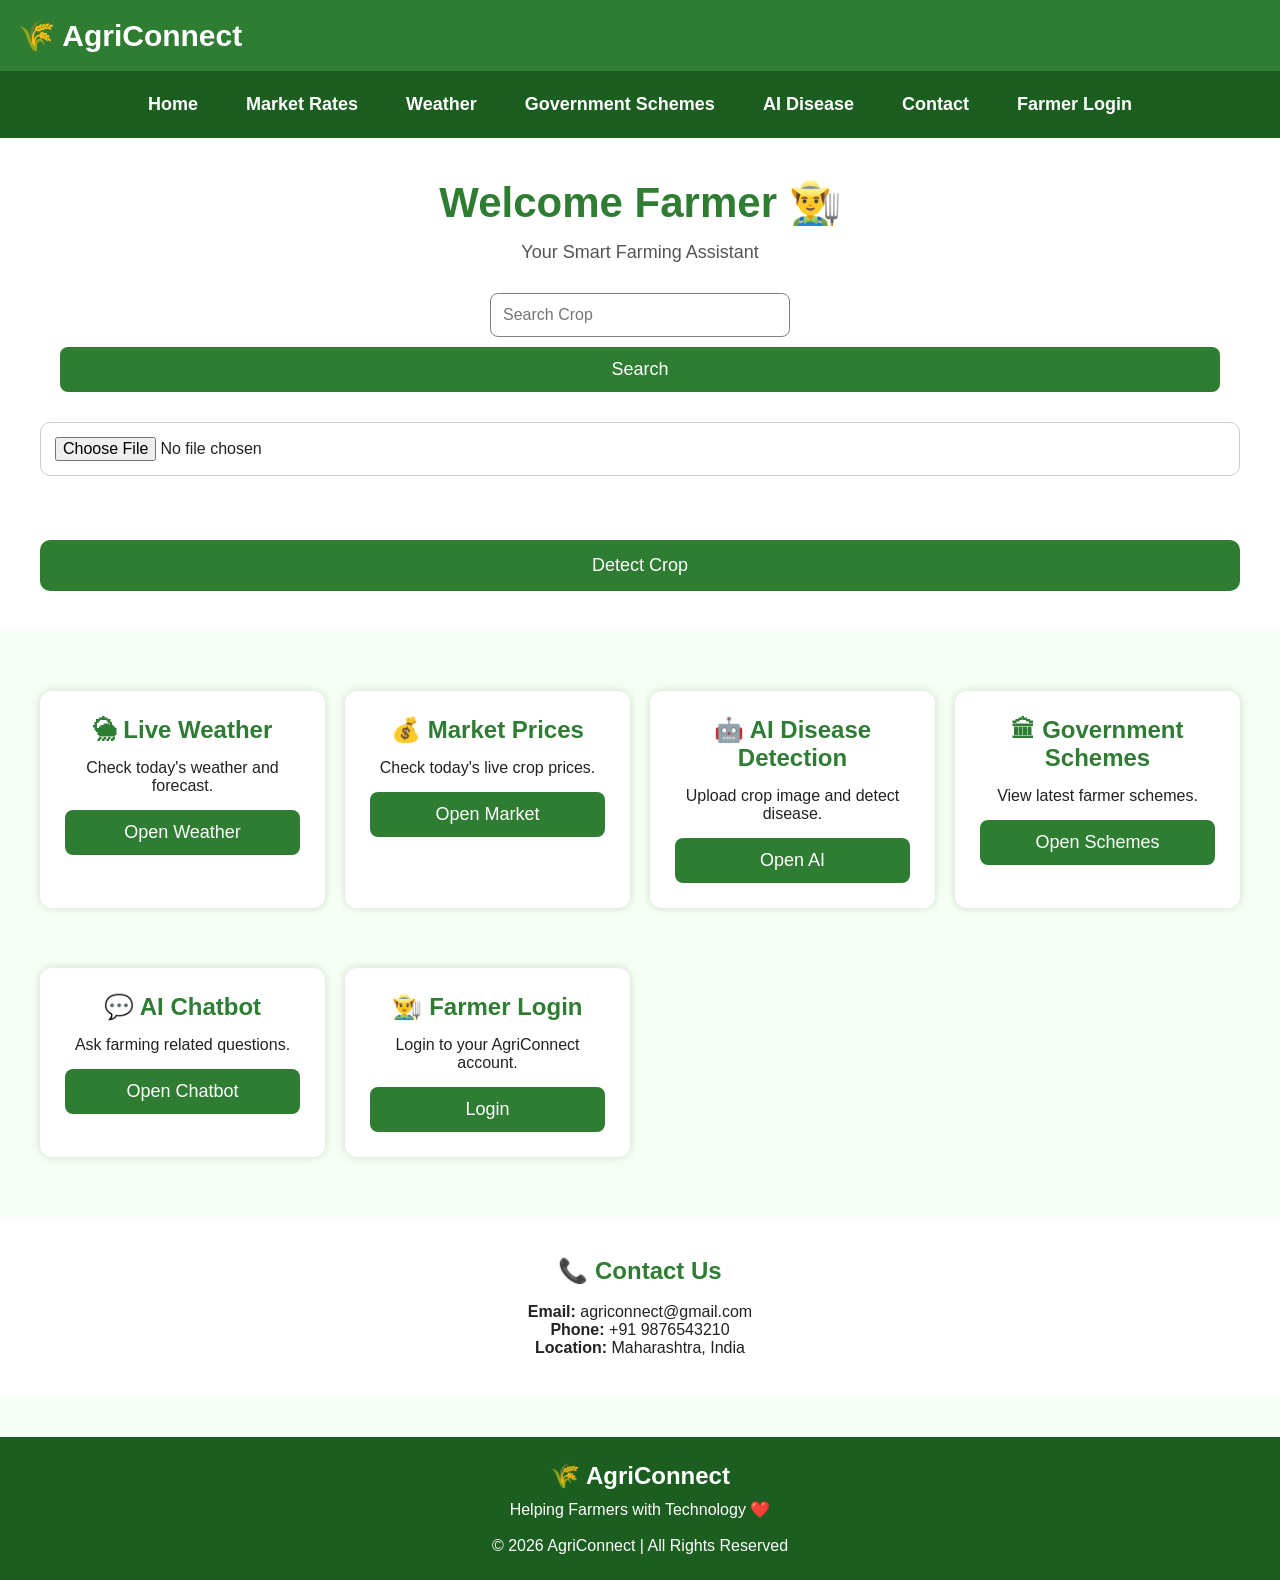
<file: index.html>
<!DOCTYPE html>
<html lang="en">
<head>
<meta charset="UTF-8">
<meta name="viewport" content="width=device-width, initial-scale=1.0">
<title>AgriConnect</title>

<link rel="stylesheet" href="style.css">

<style>

*{
margin:0;
padding:0;
box-sizing:border-box;
font-family:Arial,sans-serif;
}

body{
background:#f5fff4;
}

header{
background:#2e7d32;
color:white;
padding:18px;
text-align:center;
font-size:30px;
font-weight:bold;
}

nav{
background:#1b5e20;
display:flex;
justify-content:center;
flex-wrap:wrap;
gap:20px;
padding:15px;
}

nav a{
color:white;
text-decoration:none;
font-size:18px;
font-weight:bold;
transition:.3s;
}

nav a:hover{
color:yellow;
}

.hero{
padding:40px;
text-align:center;
background:white;
}

.hero h1{
font-size:42px;
color:#2e7d32;
margin-bottom:15px;
}

.hero p{
font-size:18px;
margin-bottom:20px;
}

.search-box{
margin:20px;
}

.search-box input{
padding:12px;
width:300px;
border-radius:8px;
border:1px solid gray;
}

.search-box button{
padding:12px 20px;
background:#2e7d32;
color:white;
border:none;
border-radius:8px;
cursor:pointer;
}

.cards{

display:grid;

grid-template-columns:
repeat(auto-fit,minmax(260px,1fr));

gap:20px;

padding:40px;

}

.card{

background:white;

padding:25px;

border-radius:12px;

box-shadow:0 0 10px rgba(0,0,0,.15);

text-align:center;

}

.card h2{

color:#2e7d32;

margin-bottom:15px;

}

.card p{

margin-bottom:15px;

}

.card button{

background:#2e7d32;

color:white;

padding:12px 20px;

border:none;

border-radius:8px;

cursor:pointer;

}

footer{

background:#1b5e20;

color:white;

padding:25px;

text-align:center;

margin-top:40px;

}

</style>

</head>

<body>

<header>

🌾 AgriConnect

</header>

<nav>

<a href="index.html">Home</a>

<a href="market.html">Market Rates</a>

<a href="weather.html">Weather</a>

<a href="schemes.html">Government Schemes</a>

<a href="disease.html">AI Disease</a>

<a href="contact.html">Contact</a>

<a href="login.html">Farmer Login</a>

</nav>

<section class="hero">

<h1>Welcome Farmer 👨‍🌾</h1>

<p>

Your Smart Farming Assistant

</p>

<div class="search-box">

<input
type="text"
id="searchInput"
placeholder="Search Crop">

<button onclick="searchData()">

Search

</button>

</div>

<input
type="file"
id="cropImage">

<br><br>

<img
id="preview"
width="250"
style="display:none;border-radius:10px;">

<br><br>

<button onclick="detectCrop()">

Detect Crop

</button>

</section>

<section class="cards">
    <div class="card">

<h2>🌦 Live Weather</h2>

<p>

Check today's weather and forecast.

</p>

<a href="weather.html">

<button>

Open Weather

</button>

</a>

</div>

<div class="card">

<h2>💰 Market Prices</h2>

<p>

Check today's live crop prices.

</p>

<a href="market.html">

<button>

Open Market

</button>

</a>

</div>

<div class="card">

<h2>🤖 AI Disease Detection</h2>

<p>

Upload crop image and detect disease.

</p>

<a href="disease.html">

<button>

Open AI

</button>

</a>

</div>

<div class="card">

<h2>🏛 Government Schemes</h2>

<p>

View latest farmer schemes.

</p>

<a href="schemes.html">

<button>

Open Schemes

</button>

</a>

</div>

<div class="card">

<h2>💬 AI Chatbot</h2>

<p>

Ask farming related questions.

</p>

<a href="chatbot.html">

<button>

Open Chatbot

</button>

</a>

</div>

<div class="card">

<h2>👨‍🌾 Farmer Login</h2>

<p>

Login to your AgriConnect account.

</p>

<a href="login.html">

<button>

Login

</button>

</a>

</div>

</section>
<section style="padding:40px;text-align:center;background:#ffffff;">

<h2 style="color:#2e7d32;">📞 Contact Us</h2>

<br>

<p><b>Email:</b> agriconnect@gmail.com</p>

<p><b>Phone:</b> +91 9876543210</p>

<p><b>Location:</b> Maharashtra, India</p>

</section>

<footer>

<h2>🌾 AgriConnect</h2>

<p>
Helping Farmers with Technology ❤️
</p>

<br>

<p>

© 2026 AgriConnect | All Rights Reserved

</p>

</footer>

<script src="script.js"></script>

</body>

</html>
</file>
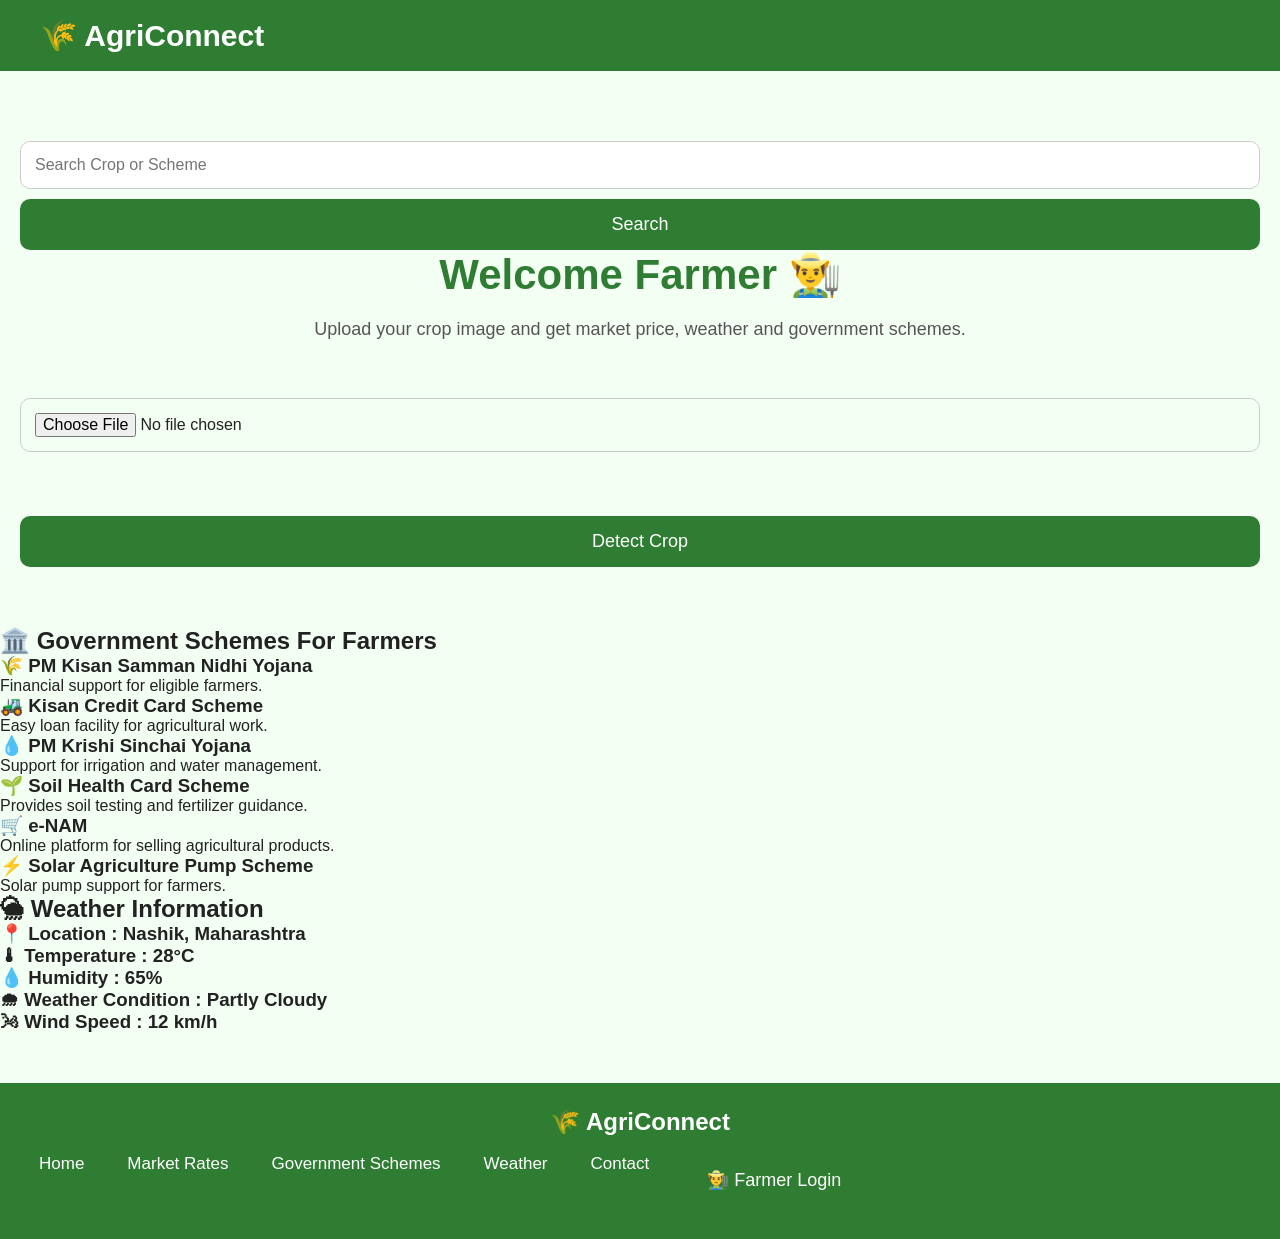
<file: agriconnect.html>
<!DOCTYPE html>
<html lang="en">
<head>
    <meta charset="UTF-8">
    <meta name="viewport" content="width=device-width, initial-scale=1.0">
    <title>AgriConnect</title>

    <link rel="stylesheet" href="style.css">
</head>

<body>

    <header>
        <h1>🌾 AgriConnect</h1>
    </header>

   <section class="hero" id="home">
        <div class="search-box">

<input type="text" id="searchInput" placeholder="Search Crop or Scheme">

<button onclick="searchData()">Search</button>

</div>

        <h1>Welcome Farmer 👨‍🌾</h1>

        <p>
            Upload your crop image and get market price, weather and government schemes.
        </p>

        <br>

        <input type="file" id="cropImage">

        <br><br>

        <img id="preview"
             width="250"
             style="display:none; border-radius:10px;">

        <br><br>

        <button onclick="detectCrop()">Detect Crop</button>

        <div class="result">

            <h2>🌾 Crop : Tomato</h2>

            <h3>💰 Today's Price : ₹2500 / Quintal</h3>

            <h3>📍 Market : Lasalgaon</h3>

            <h3>🌦️ Weather : 28°C</h3>

            <h3>🏛️ Scheme : PM Kisan</h3>

        </div>

    </section>
<section class="result" id="market">

    <h2>💰 Today's Market Rates</h2>

    <h3>🍅 Tomato : ₹2500 / Quintal</h3>

    <h3>🌾 Wheat : ₹2200 / Quintal</h3>

    <h3>🌽 Maize : ₹1800 / Quintal</h3>

    <h3>🧅 Onion : ₹3000 / Quintal</h3>

    <p>📍 Market: Lasalgaon APMC</p>

    </section>
    <section class="result" id="schemes"></section>

    <h2>🏛️ Government Schemes For Farmers</h2>

    <h3>🌾 PM Kisan Samman Nidhi Yojana</h3>
    <p>Financial support for eligible farmers.</p>

    <h3>🚜 Kisan Credit Card Scheme</h3>
    <p>Easy loan facility for agricultural work.</p>

    <h3>💧 PM Krishi Sinchai Yojana</h3>
    <p>Support for irrigation and water management.</p>

    <h3>🌱 Soil Health Card Scheme</h3>
    <p>Provides soil testing and fertilizer guidance.</p>

    <h3>🛒 e-NAM</h3>
    <p>Online platform for selling agricultural products.</p>

    <h3>⚡ Solar Agriculture Pump Scheme</h3>
    <p>Solar pump support for farmers.</p>

</section>

<section class="result" id="weather"></section>

    <h2>🌦 Weather Information</h2>

    <h3>📍 Location : Nashik, Maharashtra</h3>

    <h3>🌡 Temperature : 28°C</h3>

    <h3>💧 Humidity : 65%</h3>

    <h3>🌧 Weather Condition : Partly Cloudy</h3>

    <h3>🌬 Wind Speed : 12 km/h</h3>

</section>

<section class="result" id="contact">

    <h2>📞 Contact Us</h2>

    <h3>🌾 AgriConnect Support</h3>

    <p>📧 Email: agriconnect@gmail.com</p>

    <p>📱 Phone: +91 9876543210</p>

    <p>📍 Location: Maharashtra, India</p>

</section>
    <footer>

        <h2>🌾 AgriConnect</h2>

<nav>

<a href="#">Home</a>
<a href="#market">Market Rates</a>
<a href="#schemes">Government Schemes</a>
<a href="#weather">Weather</a>
<a href="#contact">Contact</a>
<a href="login.html">
<button>👨‍🌾 Farmer Login</button>
</a>

</nav>

    </footer>

    <script src="script.js"></script>

</body>
</html>
</file>
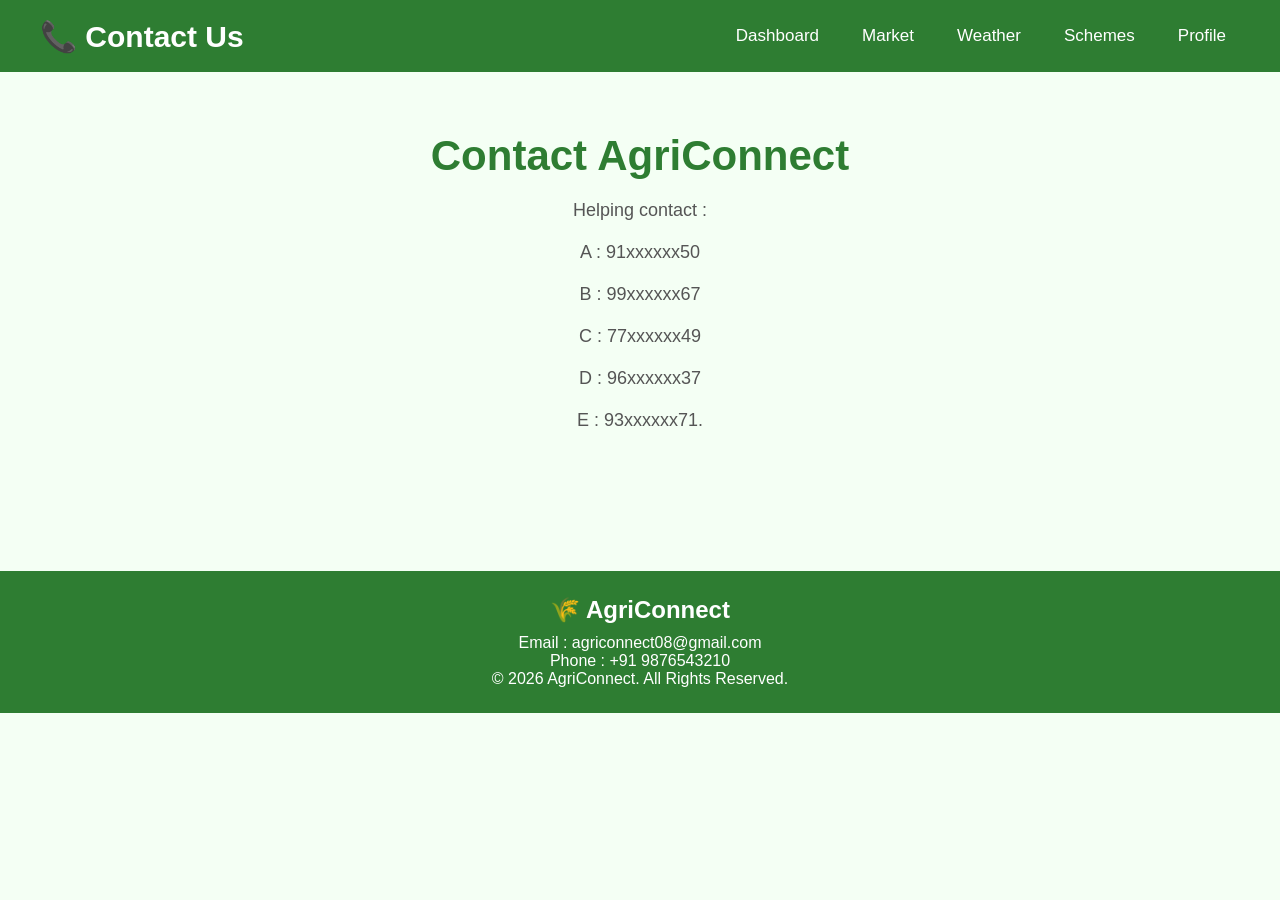
<file: contact.html>
<!DOCTYPE html>
<html lang="en">
<head>
<meta charset="UTF-8">
<meta name="viewport" content="width=device-width, initial-scale=1.0">
<title>AgriConnect - Contact</title>
<link rel="stylesheet" href="style.css">

</head>

<body>

<header>

<h1>📞 Contact Us</h1>

<nav>
<a href="dashboard.html">Dashboard</a>
<a href="market.html">Market</a>
<a href="weather.html">Weather</a>
<a href="schemes.html">Schemes</a>
<a href="profile.html">Profile</a>
</nav>

</header>

<section class="hero">

<h1>Contact AgriConnect</h1>

<p>Helping contact :<br><br> A : 91xxxxxx50<br><br> B :  99xxxxxx67<br><br> C :  77xxxxxx49<br><br>  D : 96xxxxxx37<br><br> E : 93xxxxxx71.</p>

<div class="result">

<h3>👨 Name</h3>
<input type="text" placeholder="Enter Your Name">

<br><br>

<h3>📧 Email</h3>
<input type="email" placeholder="Enter Your Email">

<br><br>

<h3>📱 Mobile</h3>
<input type="text" placeholder="Enter Mobile Number">

<br><br>

<h3>💬 Message</h3>

<textarea rows="6" cols="40" placeholder="Write your message"></textarea>

<br><br>

<button>Send Message</button>

</div>

</section>

<footer>

<h2>🌾 AgriConnect</h2>

<p>Email : agriconnect08@gmail.com</p>

<p>Phone : +91 9876543210</p>

<p>© 2026 AgriConnect. All Rights Reserved.</p>

</footer>
<script src="script.js"></script>

</body>
</html>
</file>
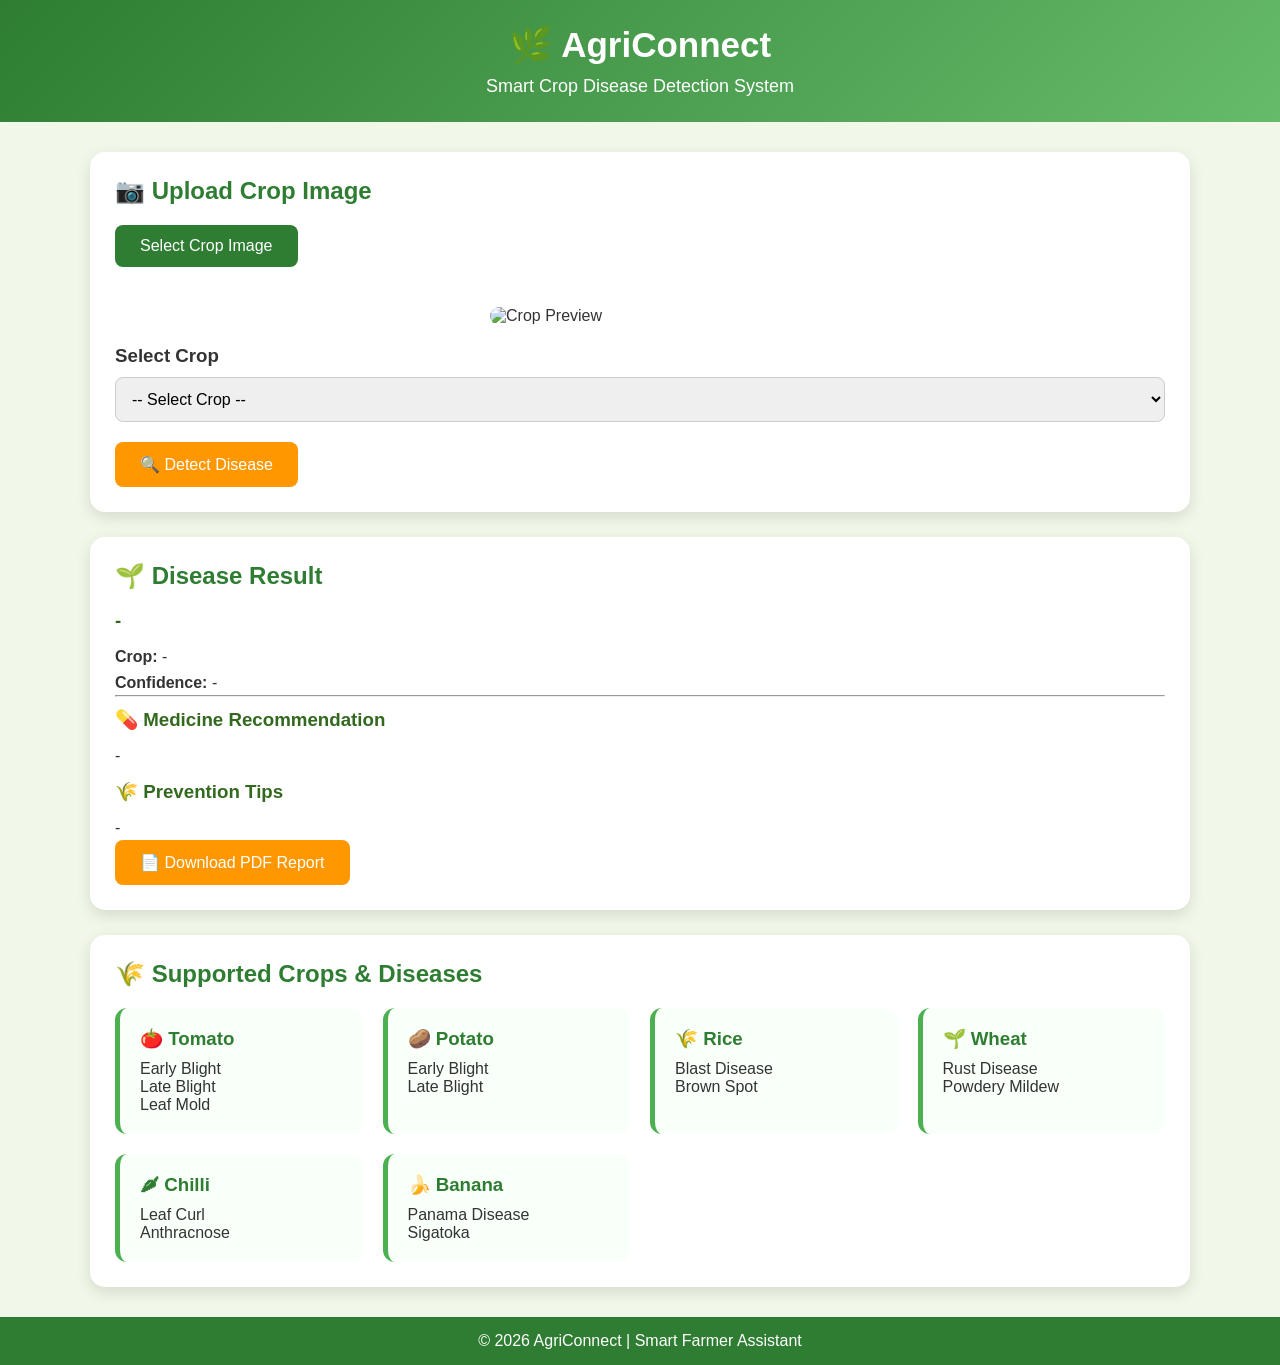
<file: disease.html>
<!DOCTYPE html>
<html lang="en">

<head>

<meta charset="UTF-8">
<meta name="viewport" content="width=device-width, initial-scale=1.0">

<title>Crop Disease Detection - AgriConnect</title>

<link rel="stylesheet" href="disease.css">

</head>


<body>


<header>

<h1>🌿 AgriConnect</h1>

<p>Smart Crop Disease Detection System</p>

</header>



<div class="container">


<div class="card">


<h2>📷 Upload Crop Image</h2>


<label class="upload">

Select Crop Image

<input type="file" id="imageInput" accept="image/*">

</label>


<img id="previewImage" alt="Crop Preview">



<h3>Select Crop</h3>


<select id="crop">

<option value="">-- Select Crop --</option>

<option value="Tomato">🍅 Tomato</option>

<option value="Potato">🥔 Potato</option>

<option value="Onion">🧅 Onion</option>

<option value="Rice">🌾 Rice</option>

<option value="Wheat">🌾 Wheat</option>

<option value="Cotton">🌱 Cotton</option>

<option value="Soybean">🌿 Soybean</option>

<option value="Chilli">🌶 Chilli</option>

<option value="Banana">🍌 Banana</option>

<option value="Mango">🥭 Mango</option>

<option value="Grapes">🍇 Grapes</option>

<option value="Papaya">🍈 Papaya</option>


</select>



<button onclick="detectDisease()">

🔍 Detect Disease

</button>


</div>





<div class="card result" id="result">


<h2>🌱 Disease Result</h2>


<h3 id="diseaseName">
-
</h3>


<p>
<b>Crop:</b>
<span id="resultCrop">-</span>
</p>


<p>
<b>Confidence:</b>
<span id="confidence">-</span>
</p>



<hr>



<h3>💊 Medicine Recommendation</h3>


<p id="medicine">

-

</p>




<h3>🌾 Prevention Tips</h3>


<p id="tips">

-

</p>



<button onclick="downloadReport()">

📄 Download PDF Report

</button>


</div>





<div class="card">


<h2>🌾 Supported Crops & Diseases</h2>


<div class="grid">


<div>
<h3>🍅 Tomato</h3>
<p>Early Blight<br>Late Blight<br>Leaf Mold</p>
</div>



<div>
<h3>🥔 Potato</h3>
<p>Early Blight<br>Late Blight</p>
</div>



<div>
<h3>🌾 Rice</h3>
<p>Blast Disease<br>Brown Spot</p>
</div>




<div>
<h3>🌱 Wheat</h3>
<p>Rust Disease<br>Powdery Mildew</p>
</div>




<div>
<h3>🌶 Chilli</h3>
<p>Leaf Curl<br>Anthracnose</p>
</div>



<div>
<h3>🍌 Banana</h3>
<p>Panama Disease<br>Sigatoka</p>
</div>



</div>


</div>



</div>




<footer>

© 2026 AgriConnect | Smart Farmer Assistant

</footer>



<script src="disease.js"></script>


</body>

</html>
</file>
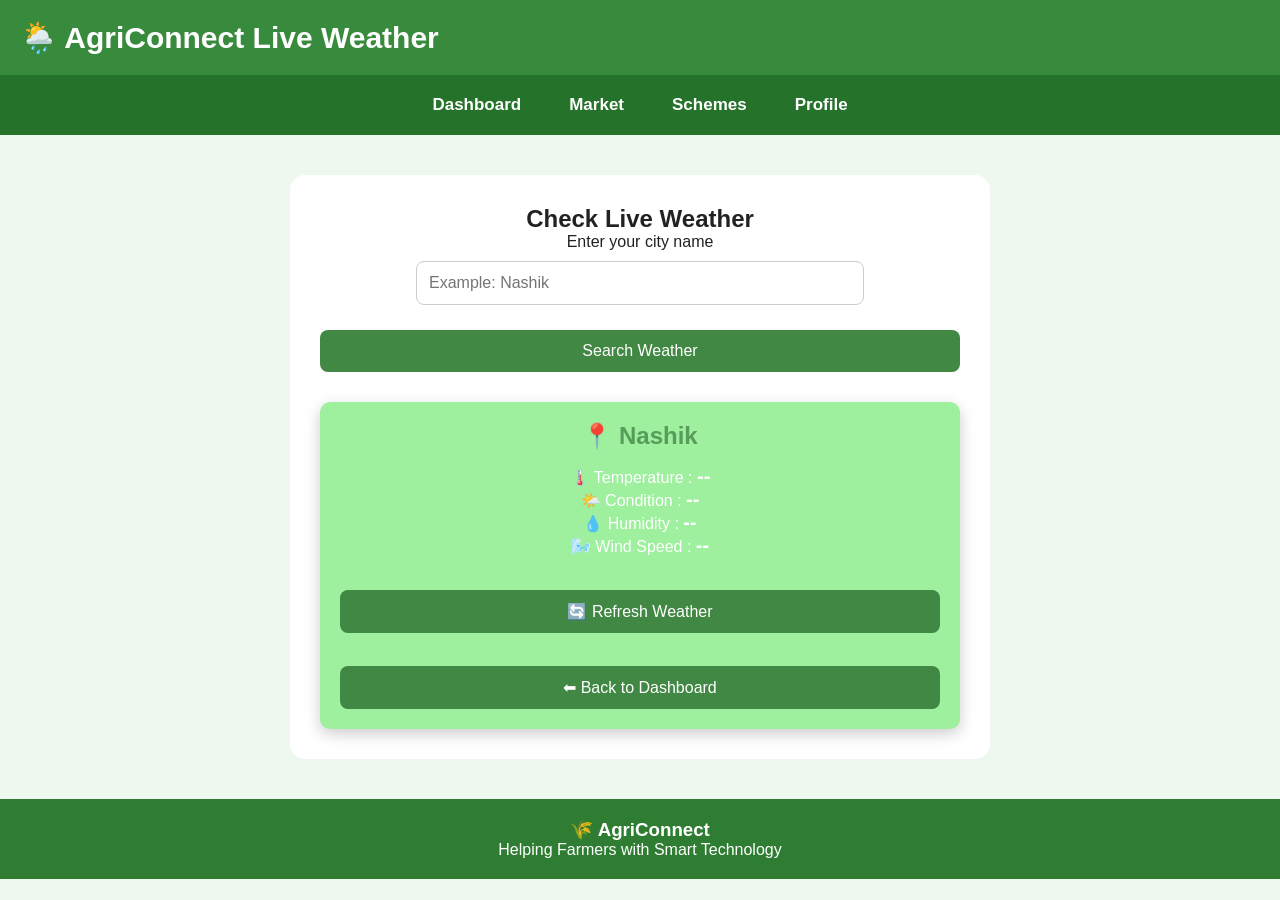
<file: weather.html>
<!DOCTYPE html>
<html lang="en">

<head>

<meta charset="UTF-8">

<meta name="viewport"
content="width=device-width, initial-scale=1.0">

<title>AgriConnect - Live Weather</title>

<link rel="stylesheet" href="style.css">

<style>

body{

margin:0;

font-family:Arial,sans-serif;

background:#eef8ee;

}

header{

background:#388b3c;

color:rgb(255, 255, 255);

padding:20px;

text-align:center;

}

nav{

background:#25722a;

display:flex;

justify-content:center;

gap:20px;

padding:12px;

flex-wrap:wrap;

}

nav a{

color:rgb(255, 255, 255);

text-decoration:none;

font-weight:bold;

}

.container{

max-width:700px;

margin:40px auto;

background:white;

padding:30px;

border-radius:15px;

box-shadow:0 0 15px rgba(255, 255, 255, 0.2);

text-align:center;

}

input{

width:70%;

padding:12px;

border-radius:8px;

border:1px solid #ccc;

font-size:16px;

}

button{

margin-top:15px;

padding:12px 25px;

background:#408843;

color:rgb(255, 255, 255);

border:none;

border-radius:8px;

cursor:pointer;

font-size:16px;

}

button:hover{

background:#46974c;

}

.weather-card{

margin-top:30px;

padding:20px;

border-radius:10px;

background:#9eef9e;

}

.weather-card h2{

color:#579c5a;

}

.value{

font-weight:bold;

font-size:20px;

}

</style>

</head>

<body>

<header>

<h1>🌦️ AgriConnect Live Weather</h1>

</header>

<nav>

<a href="dashboard.html">Dashboard</a>

<a href="market.html">Market</a>

<a href="schemes.html">Schemes</a>

<a href="profile.html">Profile</a>

</nav>

<div class="container">

<h2>Check Live Weather</h2>

<p>Enter your city name</p>

<input
type="text"
id="cityInput"
placeholder="Example: Nashik">

<br>

<button onclick="changeCity()">

Search Weather

</button>

<div class="weather-card">

<h2>📍
<span id="location">
Loading...
</span>
</h2>

<p>

🌡️ Temperature  :
<span
id="temperature"
class="value">
--
</span>

</p>

<p>

🌤️  Condition :
<span
id="condition"
class="value">
--
</span>

</p>
<p>

💧 Humidity :
<span
id="humidity"
class="value">
--
</span>

</p>

<p>

🌬️ Wind Speed :
<span
id="wind"
class="value">
--
</span>

</p>

<br>

<button onclick="getWeather()">

🔄 Refresh Weather

</button>

<br><br>

<a href="dashboard.html">

<button>

⬅ Back to Dashboard

</button>

</a>

</div>

</div>

<footer style="margin-top:40px;background:#2e7d32;color:white;padding:20px;text-align:center;">

<h3>🌾 AgriConnect</h3>

<p>Helping Farmers with Smart Technology</p>

</footer>

<script src="weather.js"></script>

</body>

</html>
</file>
<file: style.css>
/* =====================================
   AgriConnect Professional UI
   Phase 1
===================================== */

*{
    margin:0;
    padding:0;
    box-sizing:border-box;
    font-family:Arial, Helvetica, sans-serif;
}

body{
    background:#f4fff4;
    color:#222;
}

/* Header */

header{
    width:100%;
    background:#2E7D32;
    color:white;
    padding:18px 40px;
    display:flex;
    justify-content:space-between;
    align-items:center;
    flex-wrap:wrap;
}

header h1{
    font-size:30px;
}

/* Navigation */

nav{
    display:flex;
    gap:15px;
    flex-wrap:wrap;
}

nav a{
    color:white;
    text-decoration:none;
    font-size:17px;
    padding:8px 14px;
    border-radius:6px;
    transition:.3s;
}

nav a:hover{
    background:white;
    color:#2E7D32;
}

/* Container */

.container{
    width:90%;
    max-width:1100px;
    margin:auto;
}

/* Hero */

.hero{
    text-align:center;
    padding:60px 20px;
}

.hero h1{
    color:#2E7D32;
    font-size:42px;
    margin-bottom:20px;
}

.hero p{
    font-size:18px;
    color:#555;
    margin-bottom:30px;
}

/* Search */

input,
select{
    width:100%;
    padding:14px;
    border:1px solid #ccc;
    border-radius:10px;
    outline:none;
    font-size:16px;
    margin:10px 0;
}

input:focus,
select:focus{
    border:2px solid #2E7D32;
}

/* Buttons */

button{
    width:100%;
    padding:15px;
    border:none;
    border-radius:10px;
    background:#2E7D32;
    color:white;
    font-size:18px;
    cursor:pointer;
    transition:.3s;
}

button:hover{
    background:#1B5E20;
    transform:scale(1.02);
}
/* =====================================
   Cards
===================================== */

.card{

background:white;

padding:25px;

border-radius:15px;

box-shadow:0 5px 15px rgba(0,0,0,.12);

margin:20px 0;

transition:.3s;

}

.card:hover{

transform:translateY(-6px);

box-shadow:0 10px 20px rgba(0,0,0,.20);

}

/* =====================================
   Result Box
===================================== */

.result{

display:none;

margin-top:25px;

padding:25px;

background:#ffffff;

border-left:8px solid #2E7D32;

border-radius:12px;

box-shadow:0 5px 15px rgba(0,0,0,.15);

animation:fade .5s;

}

.result h2{

color:#2E7D32;

margin-bottom:15px;

}

.result p{

font-size:17px;

margin:10px 0;

line-height:28px;

}

/* =====================================
   Dashboard Grid
===================================== */

.grid{

display:grid;

grid-template-columns:repeat(auto-fit,minmax(250px,1fr));

gap:20px;

margin-top:30px;

}

/* =====================================
   Dashboard Cards
===================================== */

.grid .card{

text-align:center;

cursor:pointer;

}

.grid .card h2{

font-size:26px;

margin-bottom:15px;

color:#2E7D32;

}

.grid .card p{

font-size:17px;

color:#555;

}

/* =====================================
   Image Preview
===================================== */

#preview{

margin-top:20px;

max-width:280px;

border-radius:15px;

border:4px solid #2E7D32;

box-shadow:0 5px 15px rgba(0,0,0,.2);

display:none;

}

/* =====================================
   Weather Card
===================================== */

.weather-card{

background:linear-gradient(135deg,#4FC3F7,#81D4FA);

padding:25px;

border-radius:15px;

color:white;

margin-top:20px;

box-shadow:0 5px 15px rgba(0,0,0,.2);

}

.weather-card h2{

margin-bottom:15px;

}

/* =====================================
   Market Card
===================================== */

.market-card{

background:#FFF8E1;

padding:25px;

border-radius:15px;

border-left:8px solid orange;

margin-top:20px;

box-shadow:0 5px 15px rgba(0,0,0,.15);

}

.market-card h2{

color:#ef6c00;

}

/* =====================================
   Fade Animation
===================================== */

@keyframes fade{

from{

opacity:0;

transform:translateY(20px);

}

to{

opacity:1;

transform:translateY(0);

}

}

/* =====================================
   Login & Form Cards
===================================== */

.form-card{

background:white;

padding:30px;

border-radius:15px;

box-shadow:0 5px 20px rgba(0,0,0,.15);

max-width:500px;

margin:40px auto;

}

.form-card h2{

text-align:center;

color:#2E7D32;

margin-bottom:20px;

}

/* =====================================
   Contact Card
===================================== */

.contact-card{

background:#ffffff;

padding:25px;

border-radius:15px;

box-shadow:0 5px 15px rgba(0,0,0,.15);

margin-top:25px;

}

.contact-card h2{

color:#2E7D32;

margin-bottom:15px;

}

.contact-card p{

font-size:17px;

line-height:30px;

}

/* =====================================
   PDF Button
===================================== */

.pdf-btn{

background:#D32F2F;

margin-top:10px;

}

.pdf-btn:hover{

background:#B71C1C;

}

/* =====================================
   Back Button
===================================== */

.back-btn{

background:#1565C0;

margin-top:10px;

}

.back-btn:hover{

background:#0D47A1;

}

/* =====================================
   Footer
===================================== */

footer{

margin-top:50px;

background:#2E7D32;

color:white;

text-align:center;

padding:25px;

}

footer h2{

margin-bottom:10px;

}

footer p{

font-size:16px;

}

/* =====================================
   Responsive Design
===================================== */

@media(max-width:768px){

header{

flex-direction:column;

text-align:center;

}

nav{

justify-content:center;

margin-top:15px;

}

.hero h1{

font-size:30px;

}

button{

font-size:16px;

}

input,
select{

font-size:15px;

}

.card,
.form-card{

padding:20px;

}

.grid{

grid-template-columns:1fr;

}

}
/* =====================================
   Dark Mode
===================================== */

.dark-mode{

background:#121212;

color:white;

}

.dark-mode .card,
.dark-mode .result,
.dark-mode .form-card,
.dark-mode .contact-card{

background:#1f1f1f;

color:white;

}

.dark-mode input,
.dark-mode select{

background:#2b2b2b;

color:white;

border:1px solid #555;

}

.dark-mode footer{

background:#111;

}

.dark-mode header{

background:#1B5E20;

}

/* =====================================
   Loading Spinner
===================================== */

.loader{

display:none;

width:60px;

height:60px;

margin:30px auto;

border:6px solid #ddd;

border-top:6px solid #2E7D32;

border-radius:50%;

animation:spin 1s linear infinite;

}

@keyframes spin{

0%{

transform:rotate(0deg);

}

100%{

transform:rotate(360deg);

}

}

/* =====================================
   Success Message
===================================== */

.success{

padding:15px;

background:#E8F5E9;

border-left:6px solid green;

border-radius:10px;

margin:20px 0;

color:#1B5E20;

font-weight:bold;

}

/* =====================================
   Error Message
===================================== */

.error{

padding:15px;

background:#FFEBEE;

border-left:6px solid red;

border-radius:10px;

margin:20px 0;

color:#C62828;

font-weight:bold;

}

/* =====================================
   Smooth Animation
===================================== */

html{

scroll-behavior:smooth;

}

.card,
.result,
button,
input,
select{

transition:.3s;

}

/* =====================================
   Scrollbar
===================================== */

::-webkit-scrollbar{

width:10px;

}

::-webkit-scrollbar-thumb{

background:#2E7D32;

border-radius:10px;

}

::-webkit-scrollbar-track{

background:#f1f1f1;

}

/* =====================================
   Professional Badge
===================================== */

.badge{

display:inline-block;

padding:6px 12px;

background:#2E7D32;

color:white;

border-radius:20px;

font-size:14px;

margin-bottom:10px;

}

/* =====================================
   Image Hover
===================================== */

img{

transition:.3s;

}

img:hover{

transform:scale(1.03);

}

/* =====================================
   End of AgriConnect CSS
===================================== */
</file>
<file: disease.css>
/* ===== Global ===== */

*{
    margin:0;
    padding:0;
    box-sizing:border-box;
    font-family:'Segoe UI',Arial,sans-serif;
}


body{

    background:#f1f8e9;
    color:#333;

}



/* ===== Header ===== */

header{

    background:linear-gradient(135deg,#2e7d32,#66bb6a);
    color:white;
    text-align:center;
    padding:25px;

}


header h1{

    font-size:35px;
    margin-bottom:10px;

}


header p{

    font-size:18px;

}




/* ===== Container ===== */

.container{

    width:90%;
    max-width:1100px;
    margin:30px auto;

}



/* ===== Card ===== */

.card{

    background:white;
    padding:25px;
    margin-bottom:25px;
    border-radius:15px;
    box-shadow:0 5px 15px rgba(0,0,0,0.12);

}


.card h2{

    color:#2e7d32;
    margin-bottom:20px;

}



/* ===== Upload ===== */


.upload{

    display:inline-block;
    background:#2e7d32;
    color:white;
    padding:12px 25px;
    border-radius:8px;
    cursor:pointer;
    margin-bottom:20px;

}


.upload:hover{

    background:#1b5e20;

}



.upload input{

    display:none;

}



/* ===== Image Preview ===== */

#previewImage{

    display:block;
    width:300px;
    max-width:100%;
    margin:20px auto;
    border-radius:12px;

}




/* ===== Select Box ===== */

select{

    width:100%;
    padding:12px;
    margin:10px 0 20px;
    border:1px solid #ccc;
    border-radius:8px;
    font-size:16px;

}




/* ===== Buttons ===== */

button{

    background:#ff9800;
    color:white;
    border:none;
    padding:13px 25px;
    border-radius:8px;
    cursor:pointer;
    font-size:16px;

}


button:hover{

    background:#e68900;

}



/* ===== Result ===== */

.result{

    display:block;

}



.result h3{

    color:#33691e;
    margin:12px 0;

}


.result p{

    line-height:1.6;

}




/* ===== Crop Grid ===== */


.grid{

    display:grid;
    grid-template-columns:repeat(auto-fit,minmax(200px,1fr));
    gap:20px;

}


.grid div{

    background:#f9fff9;
    padding:20px;
    border-radius:12px;
    border-left:5px solid #4caf50;

}



.grid h3{

    color:#2e7d32;
    margin-bottom:10px;

}



/* ===== Footer ===== */

footer{

    background:#2e7d32;
    color:white;
    text-align:center;
    padding:15px;
    margin-top:30px;

}




/* ===== Mobile Responsive ===== */


@media(max-width:600px){


header h1{

    font-size:25px;

}


.container{

    width:95%;

}


.card{

    padding:18px;

}


}
</file>
